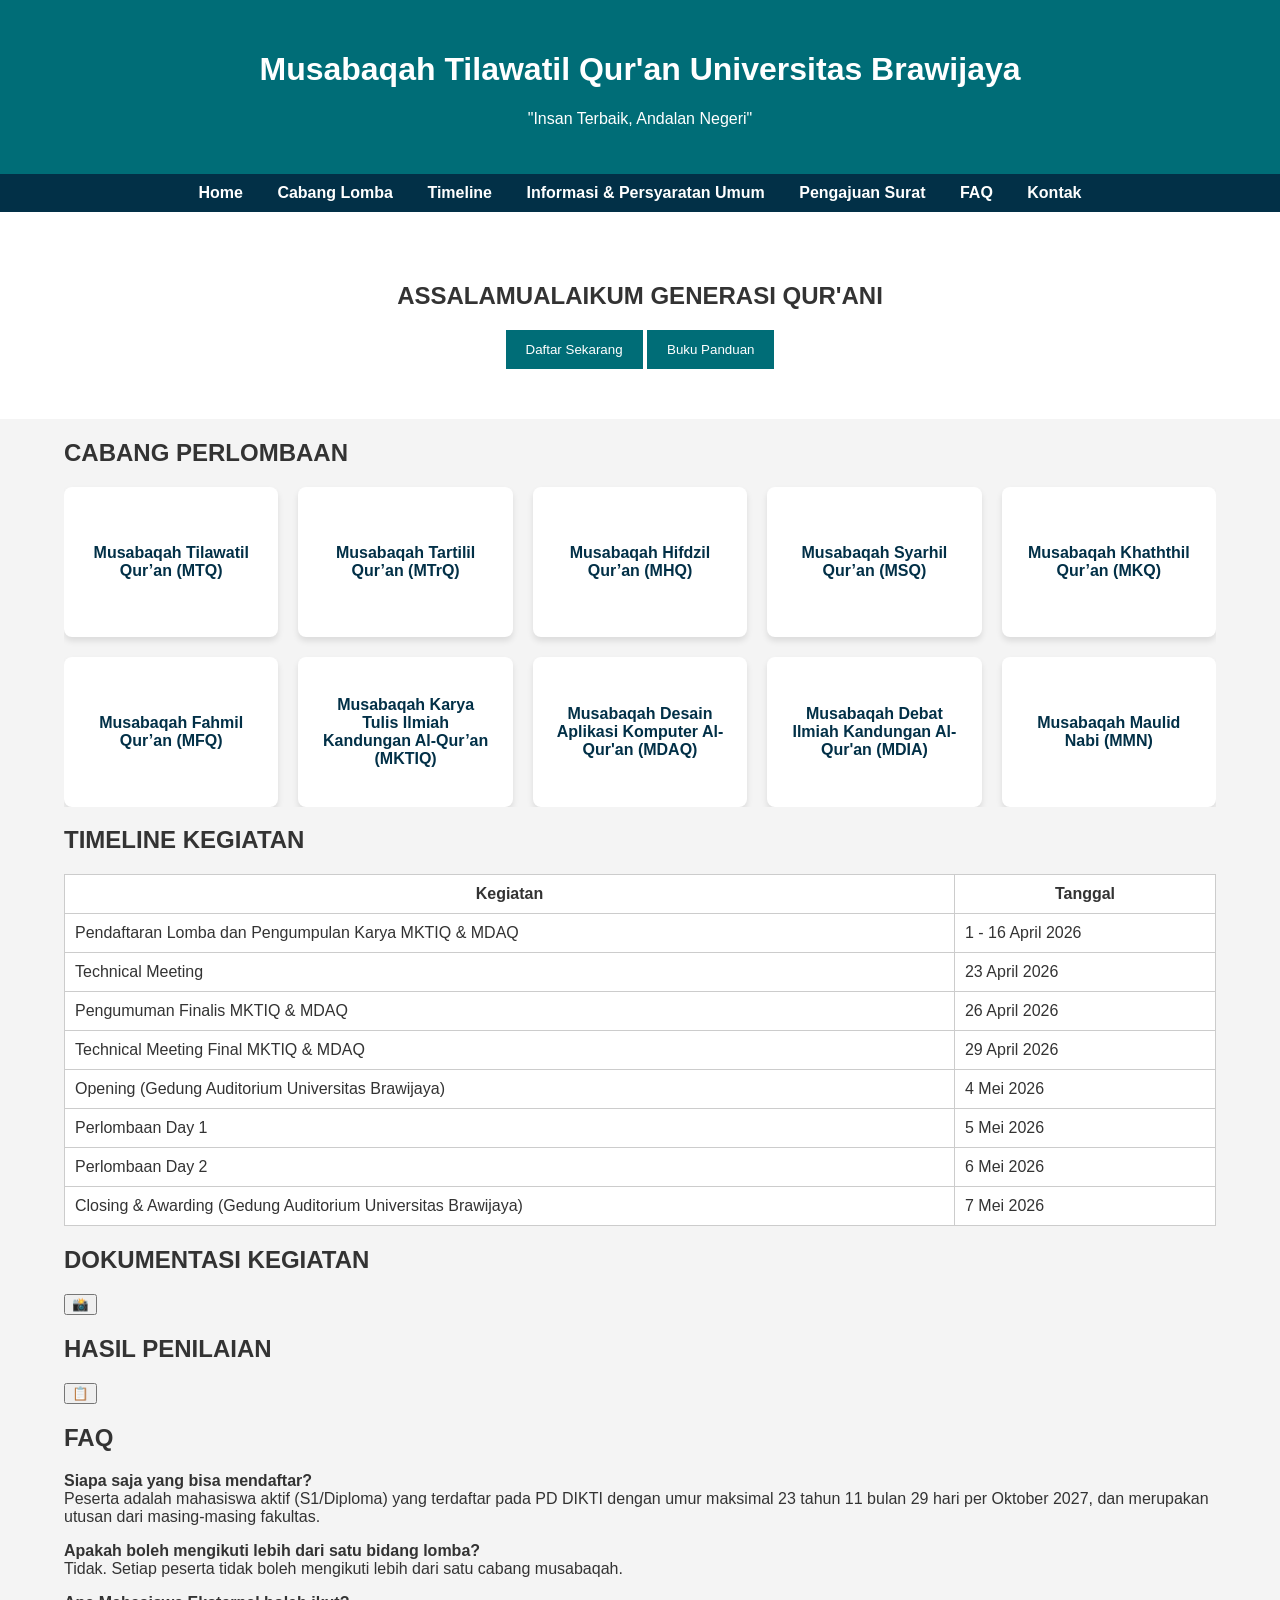
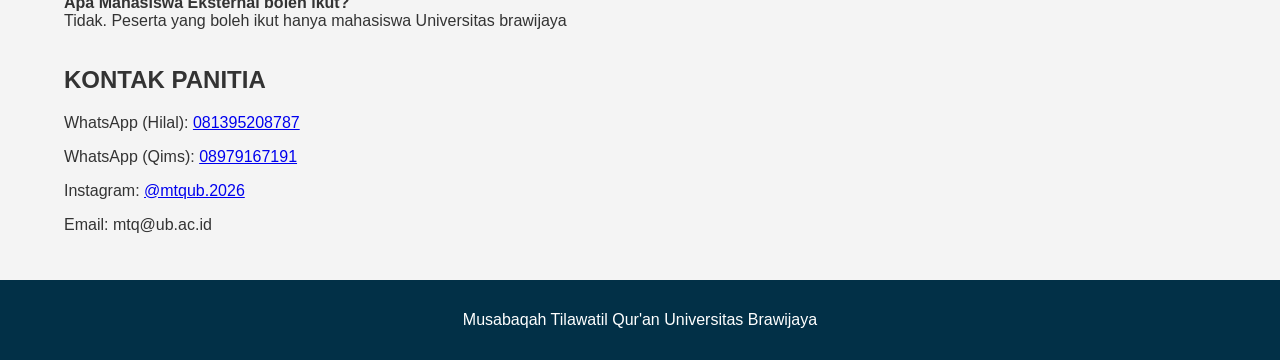
<file: pages/index.html>
<!DOCTYPE html>
<html lang="id">
<head>
<meta charset="UTF-8">
<meta name="viewport" content="width=device-width, initial-scale=1.0">
<title>MTQ UB XIX 2026</title>
<link rel="stylesheet" href="../styles/style.css">
</head>
<body>
<header>
    <div class="container">
        <h1>Musabaqah Tilawatil Qur'an Universitas Brawijaya</h1>
        <p>"Insan Terbaik, Andalan Negeri"</p>
    </div>
</header>

<nav>
    <div class="container">
        <a href="#home">Home</a>
        <a href="#cabangLomba">Cabang Lomba</a>
        <a href="#jadwal">Timeline</a>
        <a href="../information/info.html">Informasi & Persyaratan Umum</a>
        <a href="../information/sop-surat.html">Pengajuan Surat</a>
        <a href="#faq">FAQ</a>
        <a href="#kontak">Kontak</a>
    </div>
</nav>

<section id="home" class="hero">
    <div class="container">
        <h2>ASSALAMUALAIKUM GENERASI QUR'ANI</h2>
        <a href="../pages/pendaftaran.html"><button>Daftar Sekarang</button></a>
        <a href="https://drive.google.com/file/d/1-3tX-RtHVGEqzkF_CBA5WBaZvmsXiiup/view?usp=drivesdk"><button>Buku Panduan</button></a>
</section>

<section id="cabangLomba" class="container">
    <h2>CABANG PERLOMBAAN</h2>
    <div class="card-grid">
        <!-- Card 1 -->
        <a href="../information/mtq.html" class="card-link">
            <div class="card">
                <h3>Musabaqah Tilawatil Qur’an (MTQ)</h3>
            </div>
        </a>

        <!-- Card 2 -->
        <a href="../information/mtrq.html" class="card-link">
            <div class="card">
                <h3>Musabaqah Tartilil Qur’an (MTrQ)</h3>
            </div>
        </a>

        <!-- Card 3 -->
        <a href="../information/mhq.html" class="card-link">
            <div class="card">
                <h3>Musabaqah Hifdzil Qur’an (MHQ)</h3>
            </div>
        </a>

        <!-- Card 4 -->
        <a href="../information/msq.html" class="card-link">
            <div class="card">
                <h3>Musabaqah Syarhil Qur’an (MSQ)</h3>
            </div>
        </a>

        <!-- Card 5 -->
        <a href="../information/mkq.html" class="card-link">
            <div class="card">
                <h3>Musabaqah Khaththil Qur’an (MKQ)</h3>
            </div>
        </a>

        <!-- Card 6 -->
        <a href="../information/mfq.html" class="card-link">
            <div class="card">
                <h3>Musabaqah Fahmil Qur’an (MFQ)</h3>
            </div>
        </a>

        <!-- Card 7 -->
        <a href="../information/mktiq.html" class="card-link">
            <div class="card">
                <h3>Musabaqah Karya Tulis Ilmiah Kandungan Al-Qur’an (MKTIQ)</h3>
            </div>
        </a>

        <!-- Card 8 -->
        <a href="../information/mdaq.html" class="card-link">
            <div class="card">
                <h3>Musabaqah Desain Aplikasi Komputer Al-Qur'an (MDAQ)</h3>
            </div>
        </a>

        <!-- Card 9 -->
        <a href="../information/mdia.html" class="card-link">
            <div class="card">
                <h3>Musabaqah Debat Ilmiah Kandungan Al-Qur'an (MDIA)</h3>
            </div>
        </a>

        <!-- Card 10 -->
        <a href="../information/mmn.html" class="card-link">
            <div class="card">
                <h3>Musabaqah Maulid Nabi (MMN)</h3>
            </div>
        </a>
    </div>
</section>

<section id="jadwal" class="container">
    <h2>TIMELINE KEGIATAN</h2>
    <table>
        <tr>
            <th>Kegiatan</th>
            <th>Tanggal</th>
        </tr>
        <tr>
            <td>Pendaftaran Lomba dan Pengumpulan Karya MKTIQ & MDAQ</td>
            <td>1 - 16 April 2026</td>
        </tr>
        <tr>
            <td>Technical Meeting</td>
            <td>23 April 2026</td>
        </tr>
        <tr>
            <td>Pengumuman Finalis MKTIQ & MDAQ</td>
            <td>26 April 2026</td>
        </tr>
        <tr>
            <td>Technical Meeting Final MKTIQ & MDAQ</td>
            <td>29 April 2026</td>
        </tr>
        <tr>
            <td>Opening (Gedung Auditorium Universitas Brawijaya)</td>
            <td>4 Mei 2026</td>
        </tr>
        <tr>
            <td>Perlombaan Day 1</td>
            <td>5 Mei 2026</td>
        </tr>
        <tr>
            <td>Perlombaan Day 2</td>
            <td>6 Mei 2026</td>
        </tr>
        <tr>
            <td>Closing & Awarding (Gedung Auditorium Universitas Brawijaya)</td>
            <td>7 Mei 2026</td>
        </tr>
    </table>
</section>


<section id="faq" class="container">
     <h2>DOKUMENTASI KEGIATAN</h2>
     <a href="https://drive.google.com/drive/folders/1Fi66QF46uCzf36sppVbwtXGw-AlvYuMU"><button>📸</button></a>
</section>

<section id="faq" class="container">
     <h2>HASIL PENILAIAN</h2>
     <a href="https://drive.google.com/drive/folders/11e8wvPi-0ViGkWPFkO57NsolO4sfwfP2"><button>📋</button></a>
</section>


<section id="faq" class="container">
    <h2>FAQ</h2>
    <div class="faq">
        <p><strong>Siapa saja yang bisa mendaftar?</strong><br>Peserta adalah mahasiswa aktif (S1/Diploma) yang terdaftar pada PD DIKTI dengan umur maksimal 23 tahun 11 bulan 29 hari per Oktober 2027, dan merupakan utusan dari masing-masing fakultas.</p>
        <p><strong>Apakah boleh mengikuti lebih dari satu bidang lomba?</strong><br>Tidak. Setiap peserta tidak boleh mengikuti lebih dari satu cabang musabaqah.</p>
        <p><strong>Apa Mahasiswa Eksternal boleh ikut?</strong><br>Tidak. Peserta yang boleh ikut hanya mahasiswa Universitas brawijaya</p>
    </div>
</section>

<section id="kontak" class="container">
    <h2>KONTAK PANITIA</h2>
    <p>WhatsApp (Hilal): <a href="https://wa.me/6281395208787" target="_blank">081395208787</a></p>
    <p>WhatsApp (Qims): <a href="https://wa.me/628979167191" target="_blank">08979167191</a></p>
    <p>Instagram: <a href="https://www.instagram.com/mtqub2026/">@mtqub.2026</a></p>
    <p>Email: <a>mtq@ub.ac.id</a></p>
</section>

<footer>
    <p>Musabaqah Tilawatil Qur'an Universitas Brawijaya</p>
</footer>

</body>
</html>
</file>
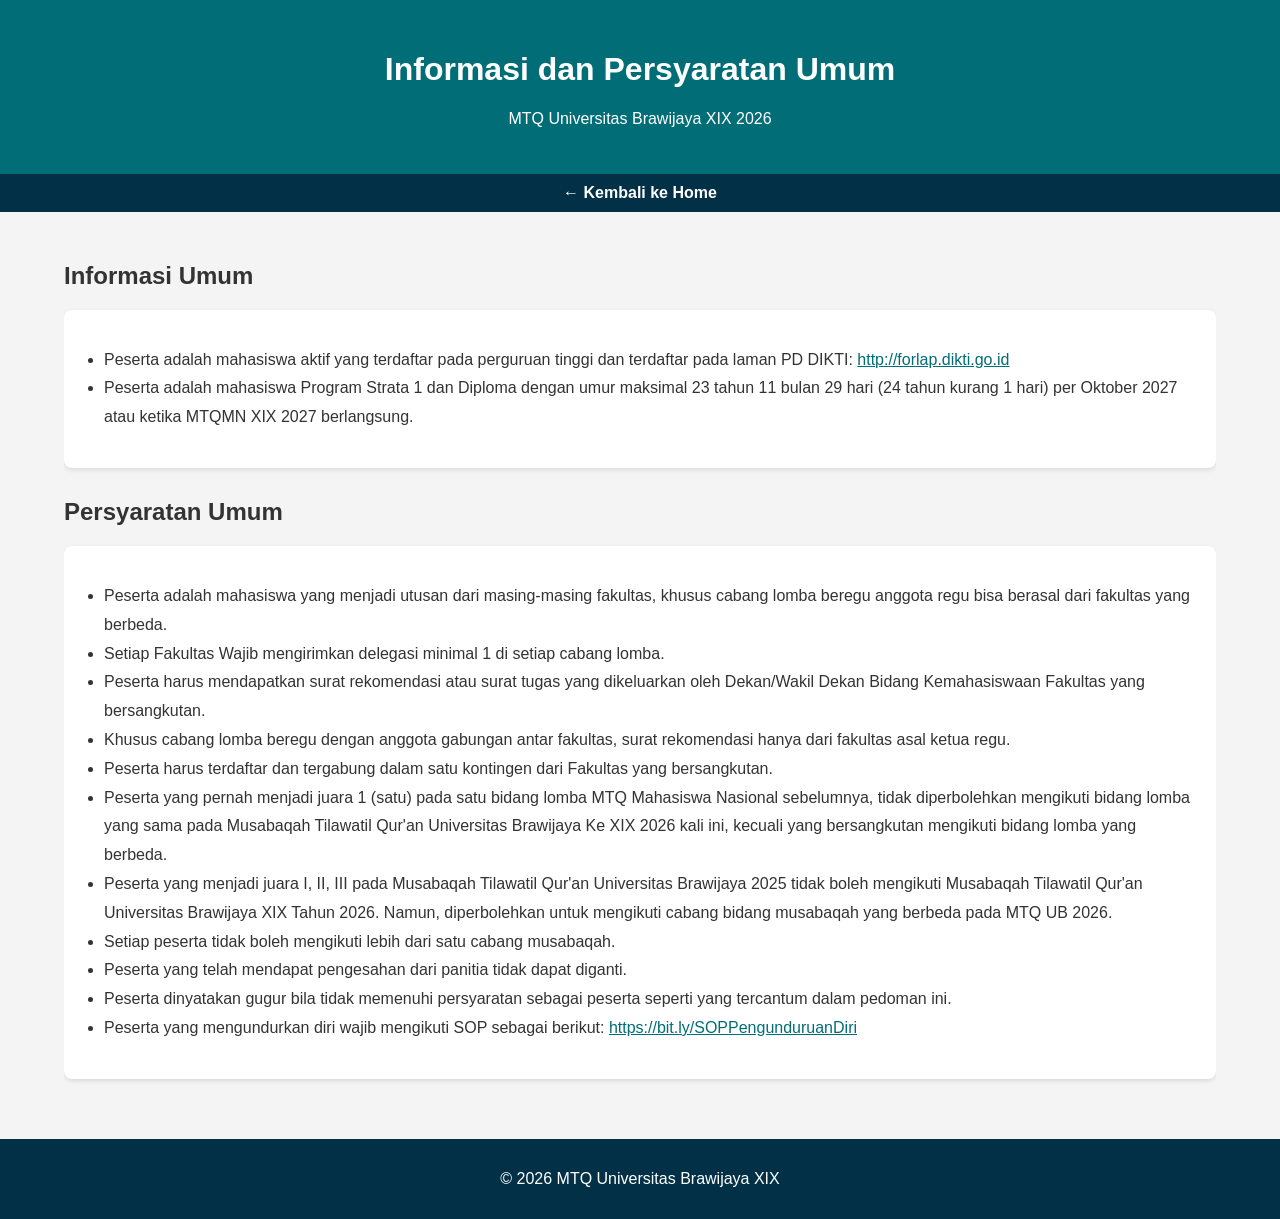
<file: information/info.html>
<!DOCTYPE html>
<html lang="id">
<head>
<meta charset="UTF-8">
<meta name="viewport" content="width=device-width, initial-scale=1.0">
<title>Informasi & Persyaratan - MTQ UB XIX 2026</title>
<!-- Memanggil CSS dari folder styles -->
<link rel="stylesheet" href="../styles/style.css">
</head>
<body>
<header>
    <div class="container">
        <h1>Informasi dan Persyaratan Umum</h1>
        <p>MTQ Universitas Brawijaya XIX 2026</p>
    </div>
</header>

<nav>
    <div class="container">
        <!-- Kembali ke folder pages lalu ke index.html -->
        <a href="../pages/index.html">← Kembali ke Home</a>
    </div>
</nav>

<section class="container" style="margin-top: 30px;">
    <!-- BAGIAN INFORMASI UMUM -->
    <h2>Informasi Umum</h2>
    <div style="background: white; padding: 20px; border-radius: 8px; box-shadow: 0 2px 5px rgba(0,0,0,0.1); margin-bottom: 30px;">
        <ul style="line-height: 1.8; padding-left: 20px;">
            <li>Peserta adalah mahasiswa aktif yang terdaftar pada perguruan tinggi dan terdaftar pada laman PD DIKTI: <a href="http://forlap.dikti.go.id" target="_blank" style="color: #006d77;">http://forlap.dikti.go.id</a></li>
            <li>Peserta adalah mahasiswa Program Strata 1 dan Diploma dengan umur maksimal 23 tahun 11 bulan 29 hari (24 tahun kurang 1 hari) per Oktober 2027 atau ketika MTQMN XIX 2027 berlangsung.</li>
        </ul>
    </div>

    <!-- BAGIAN PERSYARATAN UMUM -->
    <h2>Persyaratan Umum</h2>
    <div style="background: white; padding: 20px; border-radius: 8px; box-shadow: 0 2px 5px rgba(0,0,0,0.1); margin-bottom: 30px;">
        <ul style="line-height: 1.8; padding-left: 20px;">
            <li>Peserta adalah mahasiswa yang menjadi utusan dari masing-masing fakultas, khusus cabang lomba beregu anggota regu bisa berasal dari fakultas yang berbeda.</li>
            <li>Setiap Fakultas Wajib mengirimkan delegasi minimal 1 di setiap cabang lomba.</li>
            <li>Peserta harus mendapatkan surat rekomendasi atau surat tugas yang dikeluarkan oleh Dekan/Wakil Dekan Bidang Kemahasiswaan Fakultas yang bersangkutan.</li>
            <li>Khusus cabang lomba beregu dengan anggota gabungan antar fakultas, surat rekomendasi hanya dari fakultas asal ketua regu.</li>
            <li>Peserta harus terdaftar dan tergabung dalam satu kontingen dari Fakultas yang bersangkutan.</li>
            <li>Peserta yang pernah menjadi juara 1 (satu) pada satu bidang lomba MTQ Mahasiswa Nasional sebelumnya, tidak diperbolehkan mengikuti bidang lomba yang sama pada Musabaqah Tilawatil Qur'an Universitas Brawijaya Ke XIX 2026 kali ini, kecuali yang bersangkutan mengikuti bidang lomba yang berbeda.</li>
            <li>Peserta yang menjadi juara I, II, III pada Musabaqah Tilawatil Qur'an Universitas Brawijaya 2025 tidak boleh mengikuti Musabaqah Tilawatil Qur'an Universitas Brawijaya XIX Tahun 2026. Namun, diperbolehkan untuk mengikuti cabang bidang musabaqah yang berbeda pada MTQ UB 2026.</li>
            <li>Setiap peserta tidak boleh mengikuti lebih dari satu cabang musabaqah.</li>
            <li>Peserta yang telah mendapat pengesahan dari panitia tidak dapat diganti.</li>
            <li>Peserta dinyatakan gugur bila tidak memenuhi persyaratan sebagai peserta seperti yang tercantum dalam pedoman ini.</li>
            <li>Peserta yang mengundurkan diri wajib mengikuti SOP sebagai berikut: <a href="https://bit.ly/SOPPengunduruanDiri" target="_blank" style="color: #006d77;">https://bit.ly/SOPPengunduruanDiri</a></li>
        </ul>
    </div>
</section>

<footer>
    <p>© 2026 MTQ Universitas Brawijaya XIX</p>
</footer>

</body>
</html>
</file>
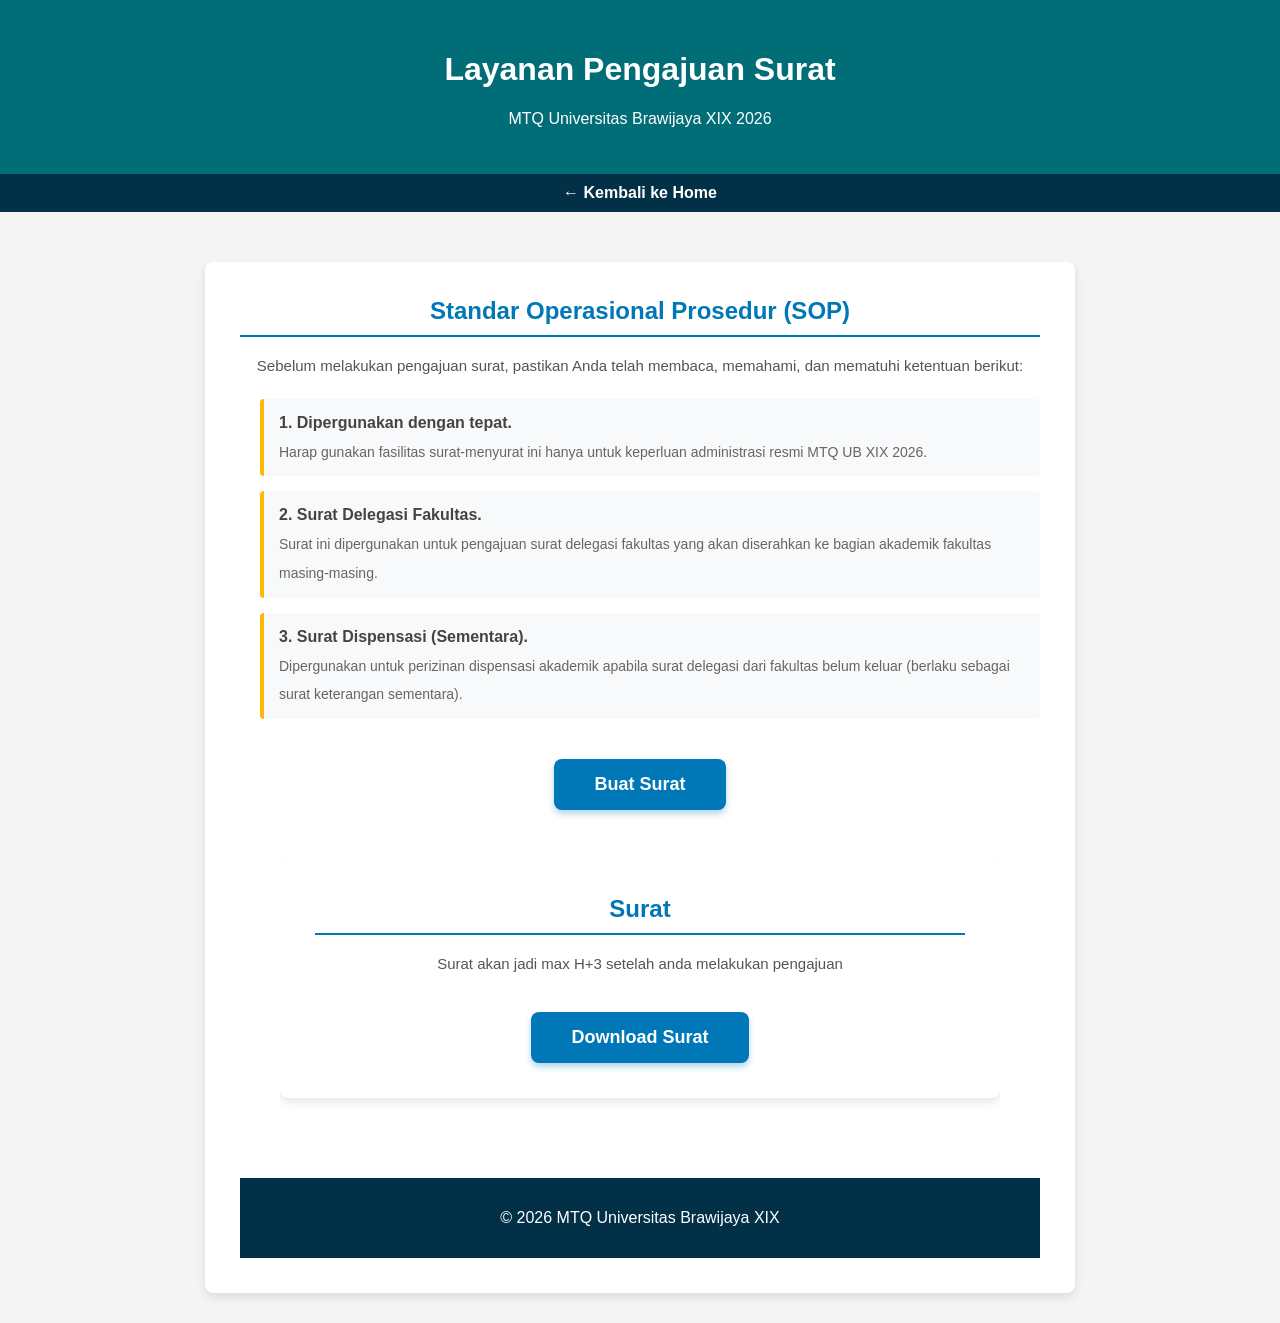
<file: information/sop-surat.html>
<!DOCTYPE html>
<html lang="id">
<head>
<meta charset="UTF-8">
<meta name="viewport" content="width=device-width, initial-scale=1.0">
<title>Pengajuan Surat - MTQ UB XIX 2026</title>
<link rel="stylesheet" href="../styles/style.css">
<style>
    /* CSS tambahan khusus untuk halaman SOP Pengajuan Surat */
    .sop-box {
        background: white;
        padding: 35px;
        border-radius: 8px;
        box-shadow: 0 4px 10px rgba(0,0,0,0.1);
        max-width: 800px;
        margin: 0 auto 30px auto;
    }

    .sop-box h2 {
        color: #0077b6;
        border-bottom: 2px solid #0077b6;
        padding-bottom: 10px;
        margin-top: 0;
        text-align: center;
    }

    .sop-intro {
        text-align: center;
        color: #555;
        margin-bottom: 25px;
        font-size: 15px;
    }

    .sop-list {
        padding-left: 20px;
        line-height: 1.8;
        color: #444;
        font-size: 16px;
    }

    .sop-list li {
        margin-bottom: 15px;
        background: #f8f9fa;
        padding: 10px 15px;
        border-left: 4px solid #ffb703; /* Aksen kuning cerah di sebelah kiri teks */
        border-radius: 4px;
        list-style-type: none; /* Menghilangkan titik standar */
    }

    .btn-container {
        text-align: center;
        margin-top: 40px;
    }

    .action-btn {
        background-color: #0077b6;
        color: white;
        padding: 15px 40px;
        border: none;
        border-radius: 8px;
        font-size: 18px;
        cursor: pointer;
        display: inline-block;
        transition: all 0.3s ease;
        font-weight: bold;
        text-decoration: none;
        box-shadow: 0 4px 6px rgba(0, 119, 182, 0.3);
    }

    .action-btn:hover {
        background-color: #005f73;
        transform: translateY(-3px); /* Efek tombol terangkat saat di-hover */
        box-shadow: 0 6px 12px rgba(0, 95, 115, 0.4);
    }
</style>
</head>
<body>

<header>
    <div class="container">
        <h1>Layanan Pengajuan Surat</h1>
        <p>MTQ Universitas Brawijaya XIX 2026</p>
    </div>
</header>

<nav>
    <div class="container">
        <a href="../pages/index.html">← Kembali ke Home</a>
    </div>
</nav>

<section class="container" style="margin-top: 50px;">
    
    <div class="sop-box">
        <h2>Standar Operasional Prosedur (SOP)</h2>
        <p class="sop-intro">Sebelum melakukan pengajuan surat, pastikan Anda telah membaca, memahami, dan mematuhi ketentuan berikut:</p>
        
        <ul class="sop-list">
            <li><strong>1. Dipergunakan dengan tepat.</strong> <br><span style="font-size: 14px; color: #666;">Harap gunakan fasilitas surat-menyurat ini hanya untuk keperluan administrasi resmi MTQ UB XIX 2026.</span></li>
            
            <li><strong>2. Surat Delegasi Fakultas.</strong> <br><span style="font-size: 14px; color: #666;">Surat ini dipergunakan untuk pengajuan surat delegasi fakultas yang akan diserahkan ke bagian akademik fakultas masing-masing.</span></li>
            
            <li><strong>3. Surat Dispensasi (Sementara).</strong> <br><span style="font-size: 14px; color: #666;">Dipergunakan untuk perizinan dispensasi akademik apabila surat delegasi dari fakultas belum keluar (berlaku sebagai surat keterangan sementara).</span></li>
        </ul>

        <div class="btn-container">
            <a href="../information/form-surat.html" class="action-btn">Buat Surat</a>

<section class="container" style="margin-top: 50px;">
    
    <div class="sop-box">
        <h2>Surat</h2>
        <p class="sop-intro">Surat akan jadi max H+3 setelah anda melakukan pengajuan</p>


        <div class="btn-container">
            <a href="https://drive.google.com/drive/folders/1-RP9xNM5Pl1rBHkpTXze34Lrspx9TYuJ" class="action-btn">Download Surat</a>
        </div>
    </div>

</section>

<footer style="margin-top: 50px;">
    <p>© 2026 MTQ Universitas Brawijaya XIX</p>
</footer>

</body>
</html>
</file>
<file: styles/style.css>
body{
    margin:0;
    font-family:Arial, sans-serif;
    background:#f4f4f4;
    color:#333;
}

.container{
    width:90%;
    margin:auto;
    overflow:hidden;
}

header{
    background:#006d77;
    color:white;
    padding:30px 0;
    text-align:center;
}

nav{
    background:#023047;
    padding:10px;
    text-align:center;
}

nav a{
    color:white;
    margin:0 15px;
    text-decoration:none;
    font-weight:bold;
}

.hero{
    background:white;
    padding:50px 20px;
    text-align:center;
}

.hero button{
    background:#006d77;
    color:white;
    border:none;
    padding:12px 20px;
    cursor:pointer;
}

/* --- GRID UNTUK 5 CARD DALAM 1 BARIS --- */
.card-grid {
    display: grid;
    grid-template-columns: repeat(5, 1fr);
    gap: 20px;
}

/* --- KODE BARU UNTUK LINK CARD & EFEK HOVER --- */
.card-link {
    text-decoration: none;
    color: inherit;
    display: block;
}

.card {
    background: white;
    border-radius: 8px;
    height: 150px; /* Tinggi disesuaikan agar proporsional */
    box-shadow: 0 4px 6px rgba(0,0,0,0.1);
    display: flex;
    align-items: center;
    justify-content: center;
    text-align: center;
    padding: 20px;
    box-sizing: border-box;
    transition: transform 0.3s ease, box-shadow 0.3s ease;
}

.card h3 {
    margin: 0;
    font-size: 16px;
    color: #023047;
}

.card-link:hover .card {
    transform: translateY(-10px); /* Efek card terangkat saat di-hover */
    box-shadow: 0 10px 20px rgba(0,0,0,0.15);
}

/* --- GAYA KHUSUS TABEL FORMULIR PENILAIAN (DI PAGE BARU NANTI) --- */
.form-table th {
    background-color: #023047;
    color: white;
    text-align: center;
    vertical-align: middle;
}

.form-table td {
    text-align: center;
    vertical-align: middle;
}

.form-table td:nth-child(2) {
    text-align: left; /* Teks deskripsi agar rata kiri */
}

/* --- KODE LAMA LANJUTAN --- */
form{
    display:flex;
    flex-direction:column;
    gap:10px;
}

form input, form select{
    padding:10px;
}

form button{
    background:#006d77;
    color:white;
    border:none;
    padding:10px;
}

table{
    width:100%;
    border-collapse:collapse;
    background:white;
}

table th, table td{
    border:1px solid #ccc;
    padding:10px;
}

footer{
    background:#023047;
    color:white;
    text-align:center;
    padding:15px;
    margin-top:30px;
}

/* Responsivitas untuk layar tablet/HP */
@media (max-width: 1024px) {
    .card-grid {
        grid-template-columns: repeat(3, 1fr); 
    }
}

@media (max-width: 768px) {
    .card-grid {
        grid-template-columns: 1fr; 
    }
}
</file>
